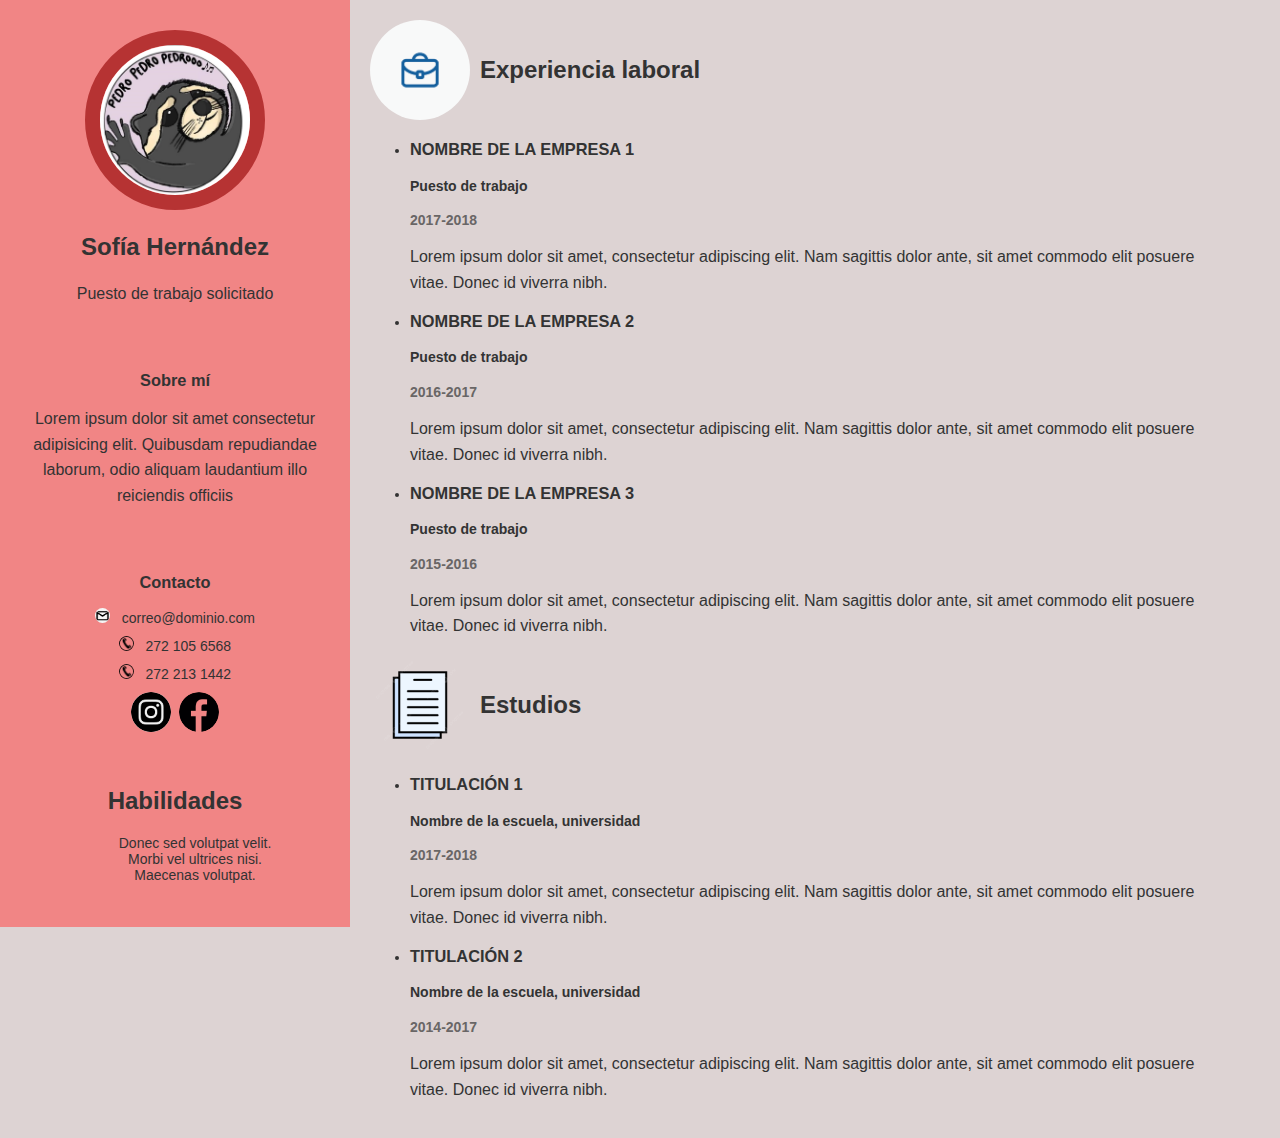
<file: Curriculum/plantilla1/plantilla1.html>
<!DOCTYPE html>
<html lang="es">

<head>
    <meta charset="UTF-8">
    <meta name="viewport" content="width=device-width, initial-scale=1.0">
    <title>Curriculum Vitae</title>
    <link rel="stylesheet" href="style.css">
</head>

<body>
<div class="luisito20"> <header>
        <img id="imagen" src="pedro.jpg" width="150" height="150">
        <h2>Sofía Hernández</h2>
        <p>Puesto de trabajo solicitado</p>
        <br>
        <br>
        <h3>Sobre mí</h3>
        <p>Lorem ipsum dolor sit amet consectetur adipisicing elit. Quibusdam
            repudiandae laborum, odio aliquam laudantium illo reiciendis
            officiis </p>
        <br>
        <br>
        <div id="contacto">
            <div class="item">
            <h3>Contacto</h3>
            <ul class="contacto">
                <li><a href=" "> <img src="gmail.png" width="15" height="15"> &nbsp; correo@dominio.com</a></li>
                <li><a href=" "><img src="telefono.jpg" width="15" height="15"> &nbsp; 272 105 6568</a></li>
                <li><a href=" "><img src="telefono.jpg" width="15" height="15"> &nbsp; 272 213 1442</a></li>
                <center>
                    <a href="#"><img class="social" src="instagram.png" width="40" height="40"></a>&nbsp;
                    <a href="#"><img class="social" src="facebook.png" width="40" height="40"></a>
                </center>
            </ul>
        </div>
        <br><br>
        <section class="habilidades">
            <h2>Habilidades</h2>
            <ul id="habilidades">
                <li>Donec sed volutpat velit.</li>
                <li>Morbi vel ultrices nisi.</li>
                <li>Maecenas volutpat.</li>
            </ul>
        </section>

    </header>
</div>




<div class="item">
    <main>
        <section class="experiencia">
            <div class="header-estudios">
                <img src="empleo.png" width="100" height="100">
                <h2>Experiencia laboral</h2>
            </div>
            <ul>
                <li>
                    <h3>NOMBRE DE LA EMPRESA 1</h3>
                    <h4>Puesto de trabajo</h4>
                    <span class="fecha">2017-2018</span>
                    <p>Lorem ipsum dolor sit amet, consectetur adipiscing elit. Nam sagittis dolor ante, sit amet
                        commodo elit posuere vitae. Donec id viverra nibh.</p>
                </li>
                <li>
                    <h3>NOMBRE DE LA EMPRESA 2</h3>
                    <h4>Puesto de trabajo</h4>
                    <span class="fecha">2016-2017</span>
                    <p>Lorem ipsum dolor sit amet, consectetur adipiscing elit. Nam sagittis dolor ante, sit amet
                        commodo elit posuere vitae. Donec id viverra nibh.</p>
                </li>
                <li>
                    <h3>NOMBRE DE LA EMPRESA 3</h3>
                    <h4>Puesto de trabajo</h4>
                    <span class="fecha">2015-2016</span>
                    <p>Lorem ipsum dolor sit amet, consectetur adipiscing elit. Nam sagittis dolor ante, sit amet
                        commodo elit posuere vitae. Donec id viverra nibh.</p>
                </li>
            </ul>
        </section>

        <section class="estudios">
            <div class="header-estudios">
                <img src="estudio.png" width="100" height="100">
                <h2>Estudios</h2>
            </div>
            <ul>
                <li>
                    <h3>TITULACIÓN 1</h3>
                    <h4>Nombre de la escuela, universidad</h4>
                    <span class="fecha">2017-2018</span>
                    <p>Lorem ipsum dolor sit amet, consectetur adipiscing elit. Nam sagittis dolor ante, sit amet
                        commodo elit posuere vitae. Donec id viverra nibh.</p>
                </li>
                <li>
                    <h3>TITULACIÓN 2</h3>
                    <h4>Nombre de la escuela, universidad</h4>
                    <span class="fecha">2014-2017</span>
                    <p>Lorem ipsum dolor sit amet, consectetur adipiscing elit. Nam sagittis dolor ante, sit amet
                        commodo elit posuere vitae. Donec id viverra nibh.</p>
                </li>
            </ul>
        </section>
    </main>
</div>
</div>

</body>

</html>
</file>
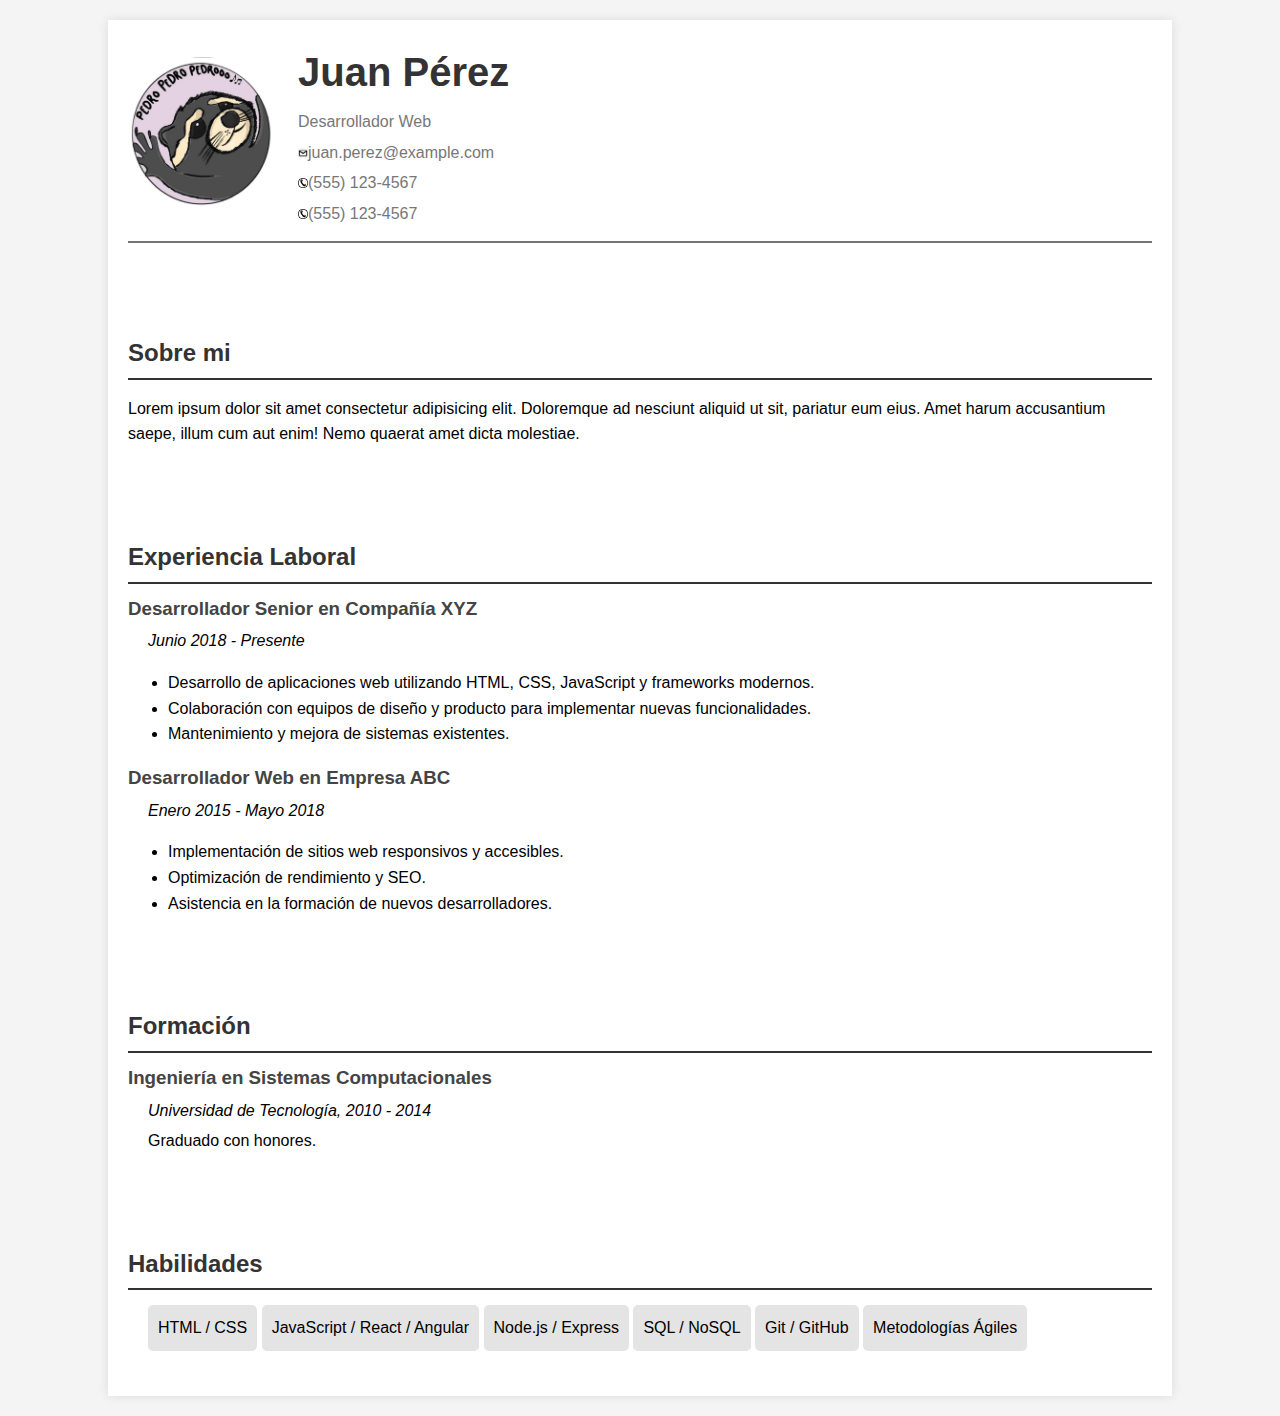
<file: Curriculum/plantilla3/plantilla3.html>
<!DOCTYPE html>
<html lang="es">

<head>
    <meta charset="UTF-8">
    <meta name="viewport" content="width=device-width, initial-scale=1.0">
    <title>Currículum Vitae</title>
    <link rel="stylesheet" href="style.css">
</head>

<body>
    <div class="container" id="contenido">
        <header>
            <div class="profile-pic">
                <img src="pedro.jpg">
            </div>
            <div class="header-text">
                <h1>Juan Pérez</h1>
                <p>Desarrollador Web</p>
                <p><img src="gmail.png" width="10" height="10">juan.perez@example.com</p>
                <p><img src="telefono.jpg" width="10" height="10">(555) 123-4567</p>
                <p><img src="telefono.jpg" width="10" height="10">(555) 123-4567</p>
            </div>
        </header>
        <br><br>
        <section class="personal-info">
            <h2>Sobre mi</h2>
            <p>Lorem ipsum dolor sit amet consectetur adipisicing elit. Doloremque ad nesciunt aliquid ut sit, pariatur
                eum eius. Amet harum accusantium saepe, illum cum aut enim! Nemo quaerat amet dicta molestiae.</p>
        </section>
        <br><br>
        <section class="experience">
            <h2>Experiencia Laboral</h2>
            <div class="job">
                <h3>Desarrollador Senior en Compañía XYZ</h3>
                <p><em>Junio 2018 - Presente</em></p>
                <ul>
                    <li>Desarrollo de aplicaciones web utilizando HTML, CSS, JavaScript y frameworks modernos.</li>
                    <li>Colaboración con equipos de diseño y producto para implementar nuevas funcionalidades.</li>
                    <li>Mantenimiento y mejora de sistemas existentes.</li>
                </ul>
            </div>
            <div class="job">
                <h3>Desarrollador Web en Empresa ABC</h3>
                <p><em>Enero 2015 - Mayo 2018</em></p>
                <ul>
                    <li>Implementación de sitios web responsivos y accesibles.</li>
                    <li>Optimización de rendimiento y SEO.</li>
                    <li>Asistencia en la formación de nuevos desarrolladores.</li>
                </ul>
            </div>
        </section>
        <br><br>
        <section class="education">
            <h2>Formación</h2>
            <div class="school">
                <h3>Ingeniería en Sistemas Computacionales</h3>
                <p><em>Universidad de Tecnología, 2010 - 2014</em></p>
                <p>Graduado con honores.</p>
            </div>
        </section>
        <br><br>
        <section class="skills">
            <h2>Habilidades</h2>
            <ul class="skills-list">
                <li>HTML / CSS</li>
                <li>JavaScript / React / Angular</li>
                <li>Node.js / Express</li>
                <li>SQL / NoSQL</li>
                <li>Git / GitHub</li>
                <li>Metodologías Ágiles</li>
            </ul>
        </section>
    </div>
</body>

</html>
</file>
<file: Curriculum/plantilla1/style.css>
.horizontal-container {
    display: inline-block;
    justify-content: space-between; /* Ajusta la distribución de los elementos */
    align-items: center; /* Alinea los elementos verticalmente */
    /* Espacio entre los elementos */
}

.item {

  
}

body {
    font-family: "Open Sans", sans-serif;
    margin: 20px;
    padding: 0;
    color: #333; /* Color de texto general */
    display: flex;
    flex-direction: row; /* Disposición en fila */
    background-color: #ddd3d3;
}

body, h1, h2, p, li, a {
    font-size: 14px; /* Adjust this value to change the overall font size */
}

h1 {
    font-size: 32px;
}

h2 {
    font-size: 24px;
}

p {
    font-size: 16px;
    line-height: 1.6;
}

/* Diseño */

header {
    background-color: #f18585;
    padding: 30px;
    margin: -20px;
    text-align: center;
    width: 350px; /* Ancho fijo para el header */
    box-sizing: border-box; /* Para incluir el padding dentro del ancho */
}

.contacto {
    list-style: none;
    margin: 0;
    padding: 0;
}

.contacto li {
    margin: 10px 0;
}

.contacto a {
    color: #333;
    text-decoration: none;
}

main {
    flex: 1;
    padding: 0 40px; /* Espacio entre el header y el main */
}

.seccion {
    background-color: blue;
    padding: 20px;
    border: 1px solid #ddd;
    border-radius: 5px;
    box-shadow: 0 2px 5px rgba(0, 0, 0, 0.1);
    margin-bottom: 30px;
}

.experiencia, .estudios, .habilidades {
    margin-bottom: 0; /* Eliminar margen inferior de la última sección */
}

/* Rejilla */

.seccion ul {
    list-style: none;
    padding: 0;
}

.seccion li {
    margin-bottom: 15px;
}

img{
    border-radius: 150px; 
}

#imagen{
    border-radius: 150px; 
    border: 15px solid #b63333;
}

.fecha{
    color: #696666;
    font-weight: bold;
    
}

#habilidades, #contacto{
    list-style-type: none;
}

.header-estudios {
    display: flex;
    align-items: center;
    margin-bottom: 20px; /* Margen inferior para separación */
}

.header-estudios img {
    margin-right: 10px; /* Espacio entre la imagen y el título */
}
</file>
<file: Curriculum/plantilla3/style.css>
body {
    font-family: 'Arial', sans-serif;
    line-height: 1.6;
    margin: 0;
    padding: 0;
    background-color: #f4f4f4;
}

.container {
    width: 80%;
    margin: 20px auto;
    background: #fff;
    padding: 20px;
    box-shadow: 0 0 10px rgba(0, 0, 0, 0.1);
}

header {
    display: flex;
    align-items: center;
    border-bottom: 2px solid #777474;
    padding-bottom: 10px;
    margin-bottom: 20px;
}

.profile-pic img {
    width: 150px;
    height: 150px;
    border-radius: 50%;
    margin-right: 20px;
}

.header-text h1 {
    margin: 0;
    font-size: 2.5em;
    color: #333;
}

.header-text p {
    margin: 5px 0;
    color: #777;
}

section {
    margin-bottom: 20px;
}

section h2 {
    color: #333;
    border-bottom: 2px solid #333;
    padding-bottom: 5px;
    margin-bottom: 10px;
}

.job, .school {
    margin-bottom: 15px;
}

.job h3, .school h3 {
    margin: 0;
    color: #444;
}

.job p, .school p, .skills-list {
    margin: 5px 0 0 20px;
}

.skills-list {
    list-style: none;
    padding: 0;
}

.skills-list li {
    background: #e4e4e4;
    margin: 5px 0;
    padding: 10px;
    border-radius: 5px;
    display: inline-block;
}
</file>
